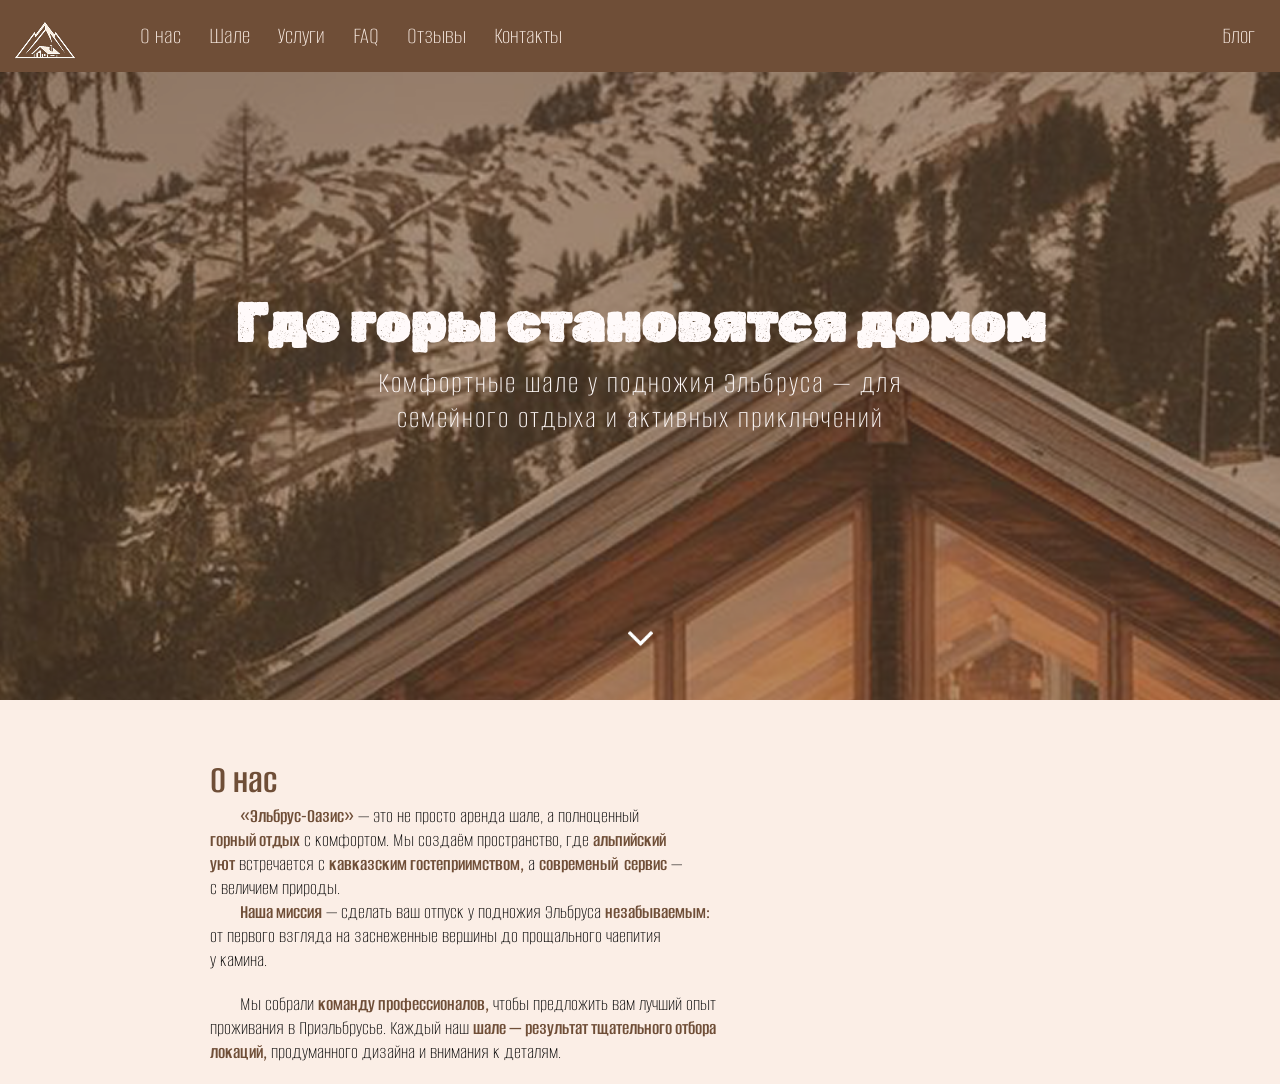
<file: index.html>
<!DOCTYPE html>
<html lang="en">
<head>
    <meta charset="UTF-8">
    <meta name="viewport" content="width=device-width, initial-scale=1.0">
    <title>Elbrus_Oasis</title>
    <link rel="stylesheet" href="elbrus_oasis.css">
</head>
<body>
    <nav class="menu">
        <ul><img src="images/logo.png" class="logo_menu" alt=""></ul> 
        <ul><a href="" class="ul_menu">О нас</a></ul>
        <ul><a href="" class="ul_menu">Шале</a></ul>
        <ul><a href="" class="ul_menu">Услуги</a></ul>
        <ul><a href="" class="ul_menu">FAQ</a></ul>
        <ul><a href="" class="ul_menu">Отзывы</a></ul>
        <ul><a href="" class="ul_menu">Контакты</a></ul>
        <ul><a href="" class="ul_menu_blog">Блог</a></ul>
    </nav>  
    
    <section class="home"> <!-- section 1-->
        <div class="home_filling">
            <h1 class="home_heading"> Где горы становятся домом</h1>
            <p class="home_subheading"> Комфортные шале у подножия Эльбруса — для</p>
            <p class="home_subheading2">семейного отдыха и активных приключений</p>
            <img src="images/angle-arrow.png" class="arrow_home" alt="">
        </div>
    </section>

    <section class="us"> <!-- section 2-->
        <div class="text-article">
            <h1 class="h1-us"> О нас </h1>
            <p class="us-1"> 
                <span style="color: #6F4E37; font-family: Alumni Sans SC Bold;">«Эльбрус‑Оазис»</span> — это не просто аренда шале, а полноценный 
                <span style="color: #6F4E37; font-family: Alumni Sans SC Bold;">горный отдых</span> с комфортом. Мы создаём пространство, где <span style="color: #6F4E37; font-family: Alumni Sans SC Bold;">альпийский 
                уют</span> встречается с <span style="color: #6F4E37; font-family: Alumni Sans SC Bold;">кавказским гостеприимством,</span> а <span style="color: #6F4E37; font-family: Alumni Sans SC Bold;">современый 
                сервис</span> — с величием природы.
            </p>
            <p class="us-1">
                <span style="color: #6F4E37; font-family: Alumni Sans SC Bold;">Наша миссия</span> — сделать ваш отпуск у подножия Эльбруса <span style="color: #6F4E37; font-family: Alumni Sans SC Bold;">незабываемым:</span> 
                от первого взгляда на заснеженные вершины до прощального чаепития 
                у камина.
            </p>
            <p class="us-2">
                Мы собрали <span style="color: #6F4E37; font-family: Alumni Sans SC Bold;">команду профессионалов,</span> чтобы предложить вам лучший опыт проживания в Приэльбрусье. Каждый наш <span style="color: #6F4E37; font-family: Alumni Sans SC Bold;">шале — результат тщательного отбора локаций,</span> продуманного дизайна и внимания к деталям.
            </p>
        </div>
        <div class="us-galary">

        </div>

    </section>
</body>
</html>
</file>
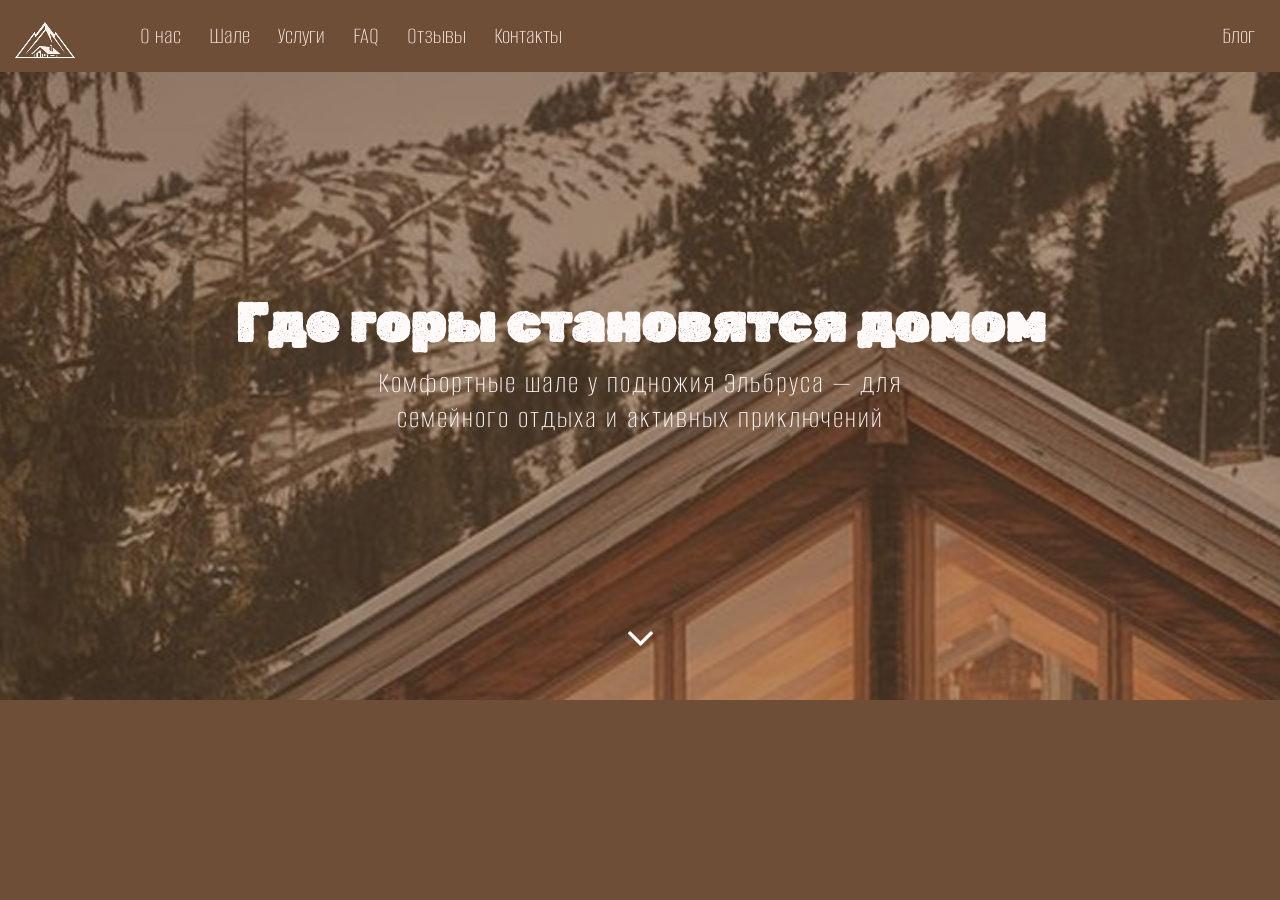
<file: elbrus_oasis.html>
<!DOCTYPE html>
<html lang="en">
<head>
    <meta charset="UTF-8">
    <meta name="viewport" content="width=device-width, initial-scale=1.0">
    <title>Elbrus_Oasis</title>
    <link rel="stylesheet" href="elbrus_oasis.css">
</head>
<body>
    <nav class="menu">
        <ul><img src="images/logo.png" class="logo_menu" alt=""></ul> 
        <ul><a href="" class="ul_menu">О нас</a></ul>
        <ul><a href="" class="ul_menu">Шале</a></ul>
        <ul><a href="" class="ul_menu">Услуги</a></ul>
        <ul><a href="" class="ul_menu">FAQ</a></ul>
        <ul><a href="" class="ul_menu">Отзывы</a></ul>
        <ul><a href="" class="ul_menu">Контакты</a></ul>
        <ul><a href="" class="ul_menu_blog">Блог</a></ul>
    </nav>   
</body>
<section class="home">
    <div class="home_filling">
        <h1 class="home_heading"> Где горы становятся домом</h1>
        <p class="home_subheading"> Комфортные шале у подножия Эльбруса — для</p>
        <p class="home_subheading2">семейного отдыха и активных приключений</p>
        <img src="images/angle-arrow.png" class="arrow_home" alt="">
    </div>

    <section class="us">

    </section>
</section>
</html>
</file>
<file: elbrus_oasis.css>
@font-face {
    font-family: Alumni Sans SC;
    src: url(fonts/Alumni_Sans_SC/static/AlumniSansSC-ExtraLight.ttf);
}
@font-face {
    font-family: Alumni Sans SC Bold;
    src: url(fonts/Alumni_Sans_SC/static/AlumniSansSC-SemiBold.ttf);
}
@font-face {
    font-family: Rubik Dirt;
    src: url(fonts/Rubik_Dirt/RubikDirt-Regular.ttf);
}

body {
    margin: 0px;
    background-color: #6F4E37;
}
.menu {
    background-color: #6F4E37;
    color: #FBEEE6;
    width: 100%;
    height: 72px;
    position: fixed;
    z-index: 2;

}
nav {
    font-family: 'Alumni Sans SC';
}
a.ul_menu {
    text-decoration: none;
    color: #FBEEE6;
    display: inline-block;
    font-size: 24px;
    height: 72px;
}
a.ul_menu_blog {
    text-decoration: none;
    color: #FBEEE6;
    display: inline-block;
    font-size: 24px;
    height: 72px;
    float: right;
    padding-right: 25px;
}
ul {
    display: inline;
    text-align: center;
    line-height: 72px;
    margin: 0px;
    padding-left: 25px;
}

.logo_menu {
    float: left;
}

.home {
    background-image: url(images/Chalet_background.png);
    background-size: cover;
    width: 100%;
    background-repeat: no-repeat;
    height: 700px;
    background-attachment: fixed
}

.home_filling {
    background-color: rgba(111, 78, 55, 0.5);
    background-size: cover;
    width: 100%;
    height: 700px;
    color: #FFFAFA;
    box-sizing: border-box; 

            
    flex-direction: column;                             
    align-items: center; 
    text-align: center;

    padding-top: 12px;   
    margin: 0px;
    
}

h1.home_heading {
    display: flex;  
    position: relative;
    margin-top: 280px;
    margin-bottom: 0px;
    font-size: 54px;

    font-family: 'Rubik Dirt';        
    flex-direction: column;                             
    align-items: center; 
    text-align: center; 

}

p.home_subheading {
    font-size: 30px;
    font-family: 'Alumni Sans SC';
    margin: 9px;
    letter-spacing: 2px;
}
p.home_subheading2 {
    font-size: 30px;
    margin: -10px;
    font-family: 'Alumni Sans SC';
    letter-spacing: 2px;
}

.arrow_home {
    height: 25px;
    transform: rotate(90deg);
    
    position: relative;
    
    margin-top: 200px;
}


/* section 2 */
.us{
    background-color: #FBEEE6;
    text-indent: 30px;
    width: 100%;

}
.h1-us{
    color: #6F4E37;
    font-size: 40px;
    font-family: 'Alumni Sans SC Bold';
    margin-top: 56px;
    margin-bottom: 0px;
    text-indent: 0px;
}

.text-article{
    display: inline-block;
    color: black;
    font-size: 20px;
    font-family: 'Alumni Sans SC';
    width: 510px;
    margin-left: 180px;
}

.us-1{
    margin: 0px;
}
.us-2{
    
}

.us-galary{
    display: inline-block;
    width: 200px;
}
</file>
